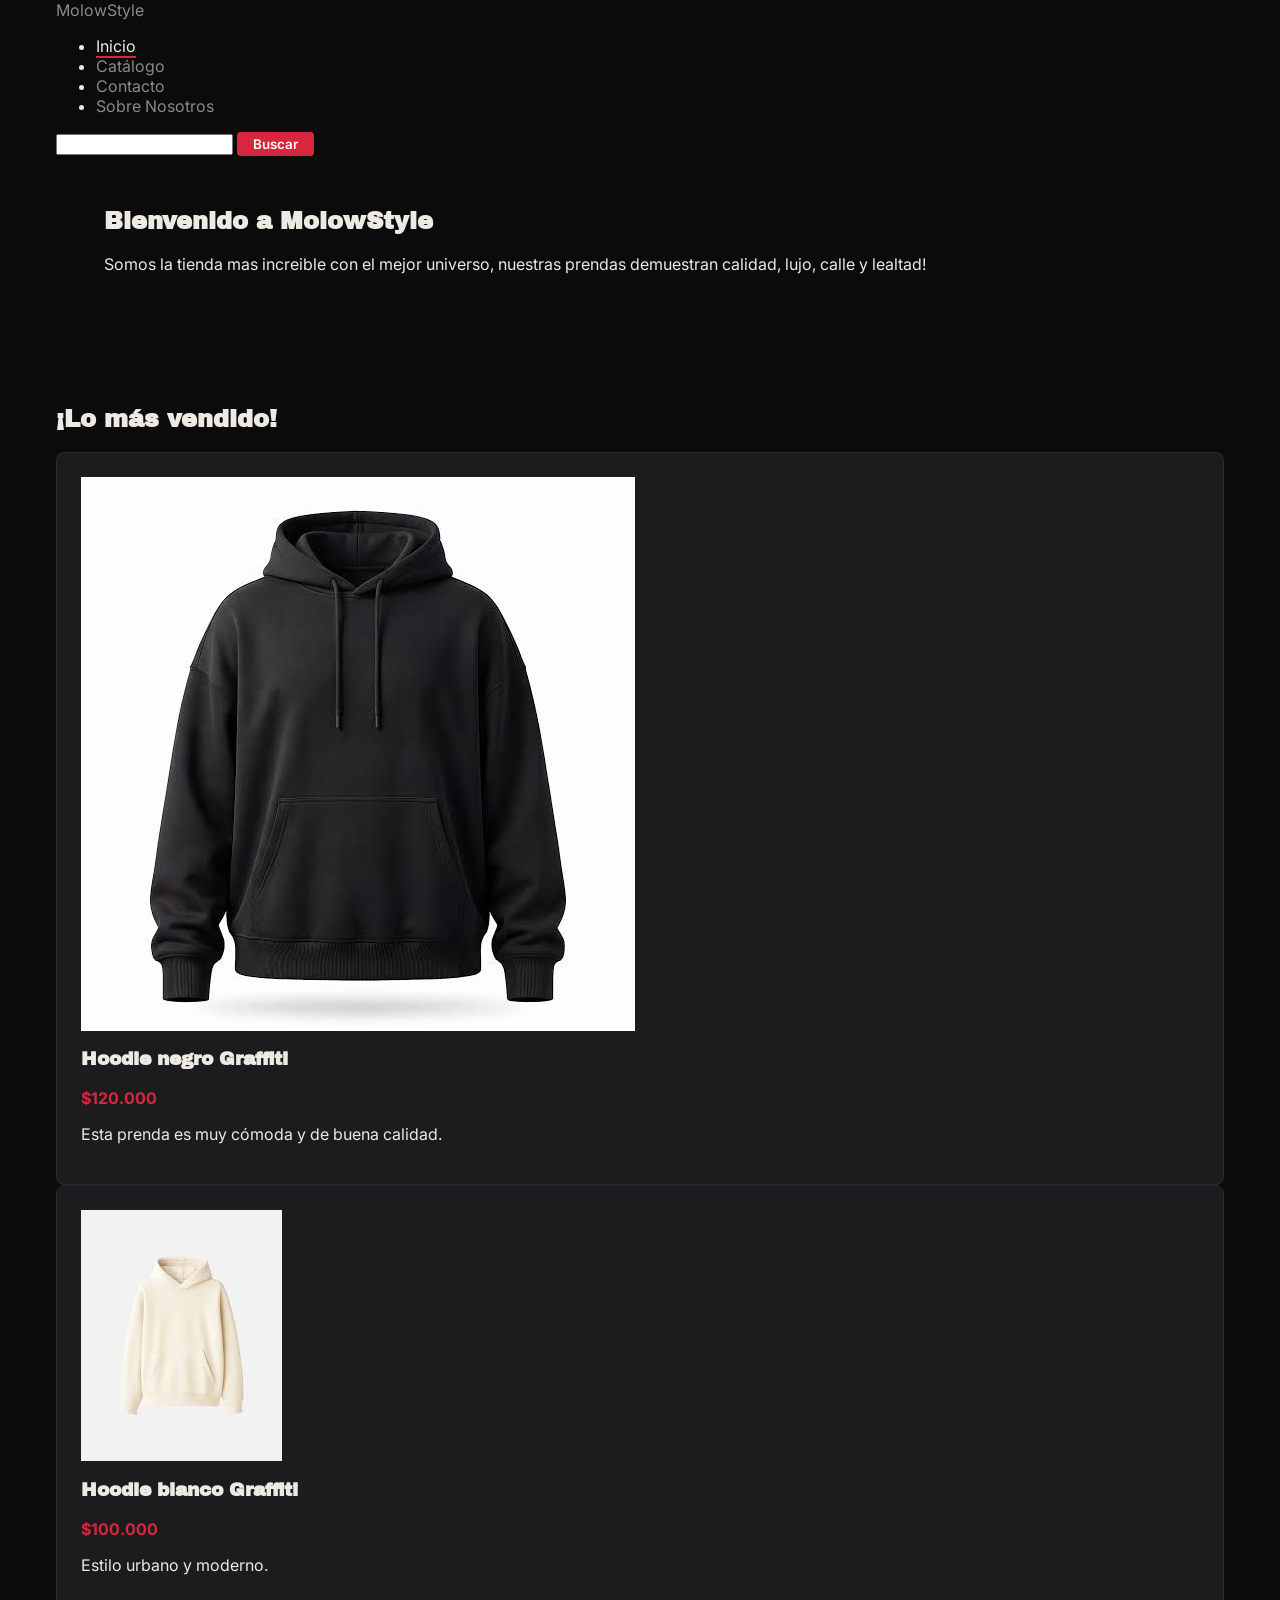
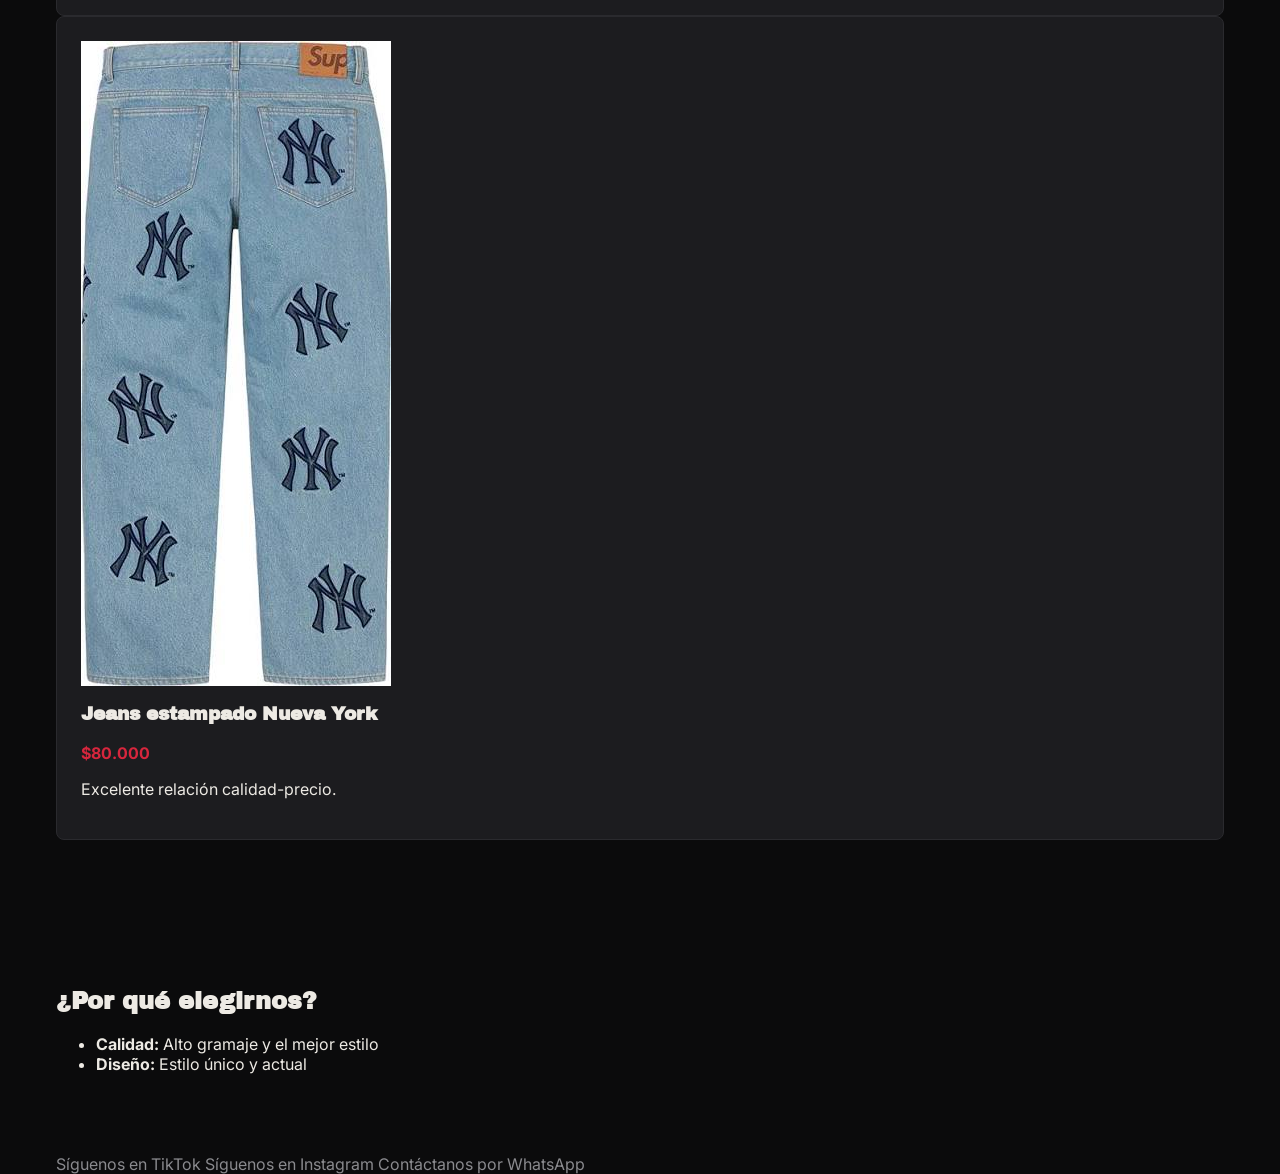
<file: index.html>
<!doctype html>
<html lang="es">
  <head>
    <meta charset="UTF-8" />
    <meta name="viewport" content="width=device-width, initial-scale=1.0" />
    <link rel="stylesheet" href="style.css" />
    <link rel="preconnect" href="https://fonts.googleapis.com" />
    <link rel="preconnect" href="https://fonts.gstatic.com" crossorigin />
    <link
      href="https://fonts.googleapis.com/css2?family=Archivo+Black&family=Inter:wght@400;600&family=JetBrains+Mono&display=swap"
      rel="stylesheet"
    />
    <meta
      name="description"
      content="La mejor tienda de ropa streetwear y urbana."
    />
    <title>MolowStyle - Streetwear y Ropa Urbana</title>
    <link rel="icon" href="img/molowstyle-icon.svg" type="image/svg" />
  </head>
  <body>
    <header>
      <div class="container">
        <a href="index.html" class="logo">MolowStyle</a>
        <nav>
          <ul>
            <li class="nav-item">
              <a href="index.html" aria-current="page">Inicio</a>
            </li>
            <li class="nav-item"><a href="catalogo.html">Catálogo</a></li>
            <li class="nav-item"><a href="contacto.html">Contacto</a></li>
            <li class="nav-item">
              <a href="sobre-nosotros.html">Sobre Nosotros</a>
            </li>
          </ul>
        </nav>
        <form
          class="busqueda"
          action="catalogo.html"
          method="get"
          role="search"
        >
          <label for="buscar-en-la-pagina"></label>
          <input type="search" id="buscar-en-la-pagina" name="buscar" />
          <button type="submit">Buscar</button>
        </form>
      </div>
    </header>

    <main>
      <section class="hero">
        <div class="container">
          <h1 class="bienvenida">Bienvenido a MolowStyle</h1>
          <p>
            Somos la tienda mas increible con el mejor universo, nuestras
            prendas demuestran <span>calidad, lujo, calle y lealtad!</span>
          </p>
        </div>
      </section>
      <section>
        <div class="container">
          <h2>¡Lo más vendido!</h2>
          <div class="products-grid">
            <article>
              <img
                src="img/images.jpeg"
                alt="Hoodie negro con estampado de graffiti"
              />
              <h3>Hoodie negro Graffiti</h3>
              <p class="item-price">$120.000</p>
              <p>Esta prenda es muy cómoda y de buena calidad.</p>
            </article>

            <article>
              <img
                src="img/hoddie-blanco.jpeg"
                alt="Hoodie blanco con estampado de graffiti"
              />
              <h3>Hoodie blanco Graffiti</h3>
              <p class="item-price">$100.000</p>
              <p>Estilo urbano y moderno.</p>
            </article>

            <article>
              <img
                src="img/jean-nueva-york.jpeg"
                alt="Jean estampado Nueva York"
              />
              <h3>Jeans estampado Nueva York</h3>
              <p class="item-price">$80.000</p>
              <p>Excelente relación calidad-precio.</p>
            </article>
          </div>
        </div>
      </section>

      <section>
        <div class="container">
          <h2>¿Por qué elegirnos?</h2>
          <ul>
            <li class="benefit-item">
              <strong>Calidad:</strong> Alto gramaje y el mejor estilo
            </li>
            <li class="benefit-item">
              <strong>Diseño:</strong> Estilo único y actual
            </li>
          </ul>
        </div>
      </section>
    </main>
    <footer>
      <div class="container">
        <a
          href="https://www.tiktok.com/@molowstyle/"
          class="btn-tiktok"
          target="_blank"
          rel="noopener noreferrer"
          >Síguenos en TikTok</a
        >
        <a
          href="https://www.instagram.com/molowstyle/"
          class="btn-instagram"
          target="_blank"
          rel="noopener noreferrer"
          >Síguenos en Instagram</a
        >
        <a
          href="https://wa.me/573053155888"
          class="btn-whatsapp"
          target="_blank"
          rel="noopener noreferrer"
          >Contáctanos por WhatsApp</a
        >
      </div>
    </footer>
  </body>
</html>
</file>
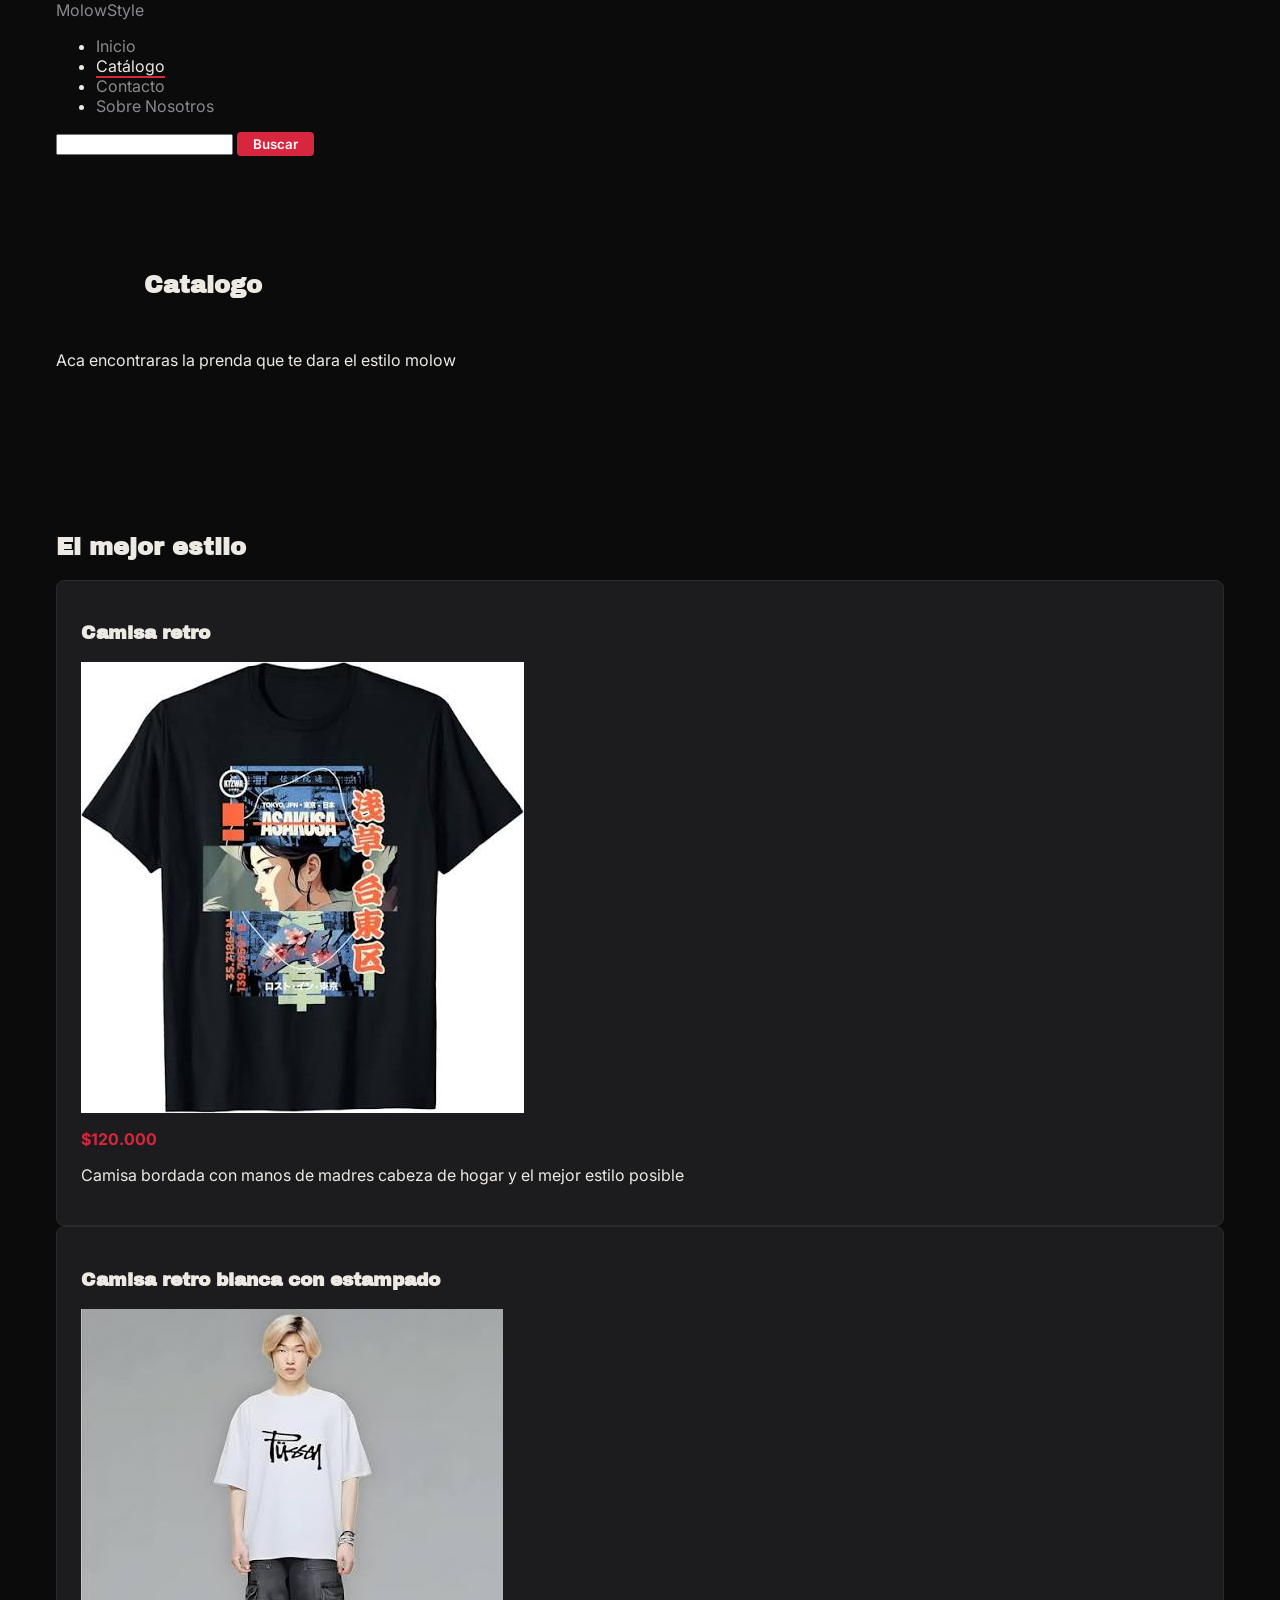
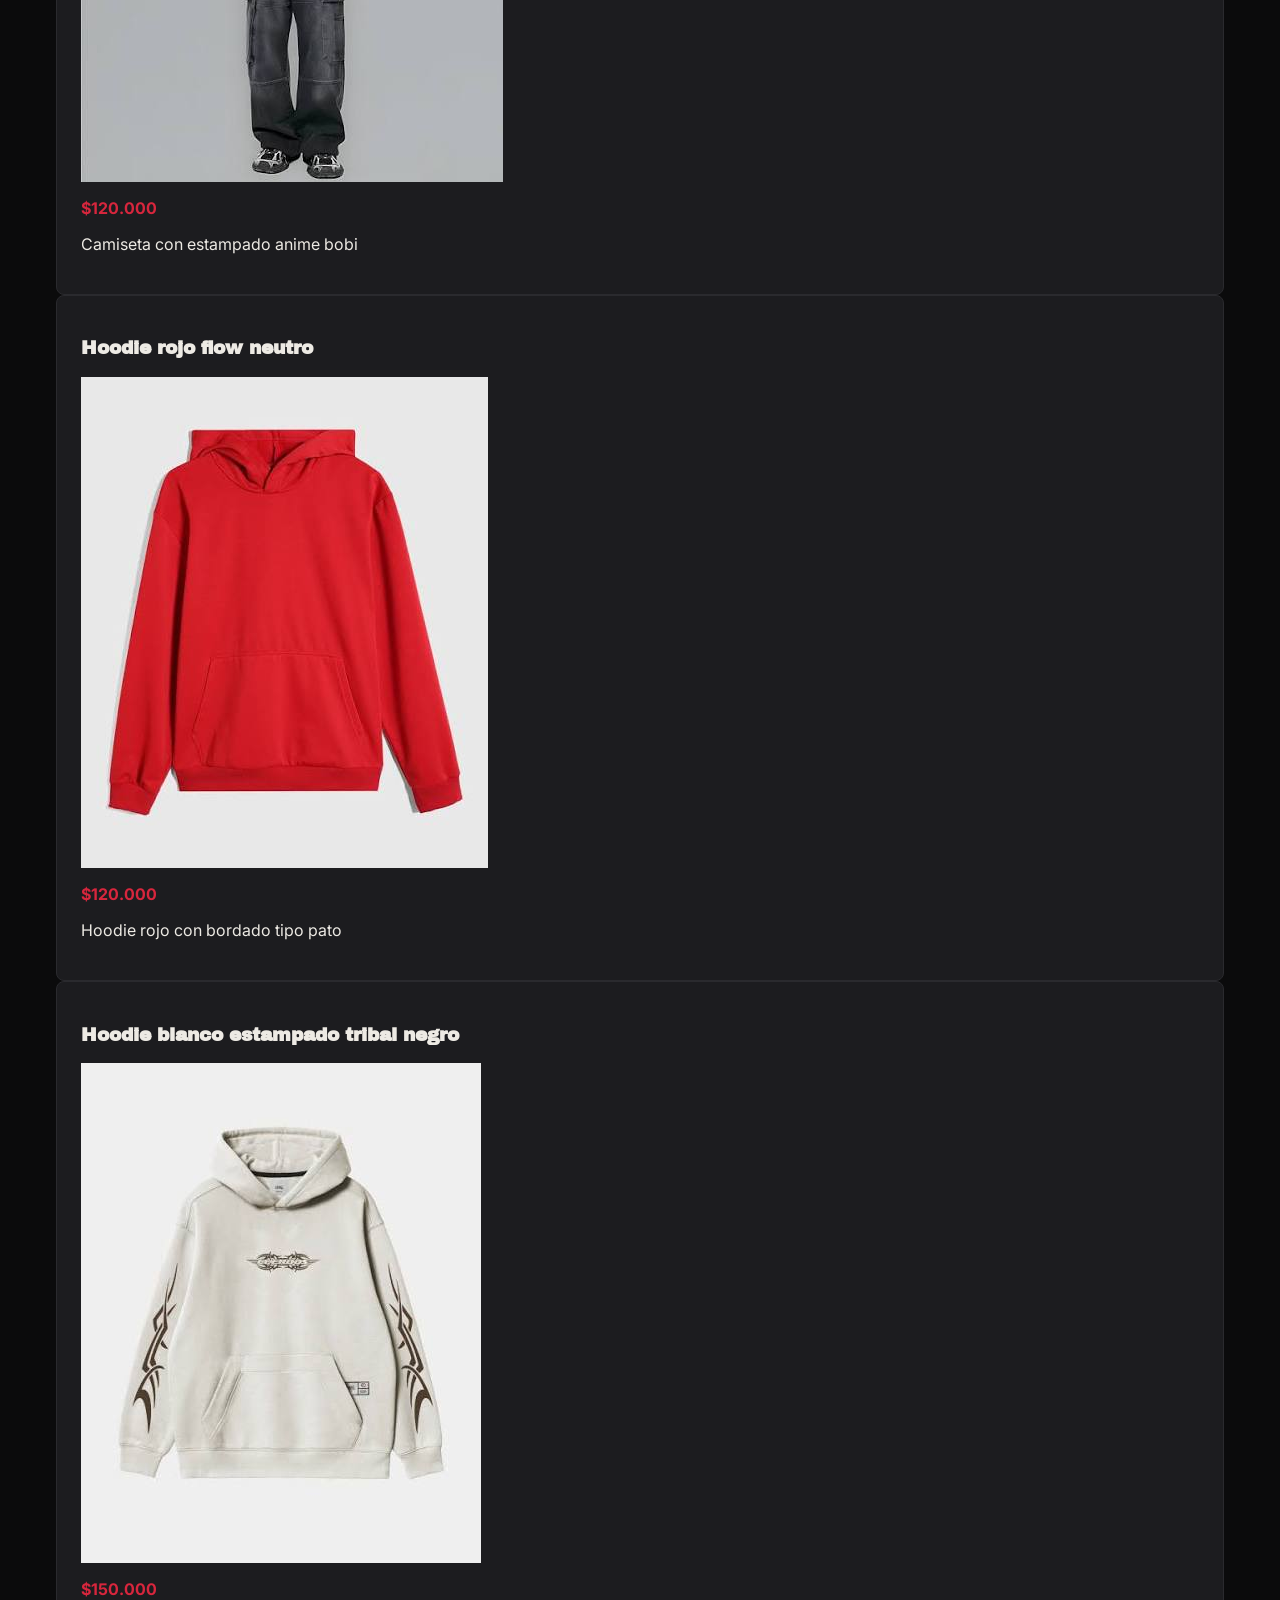
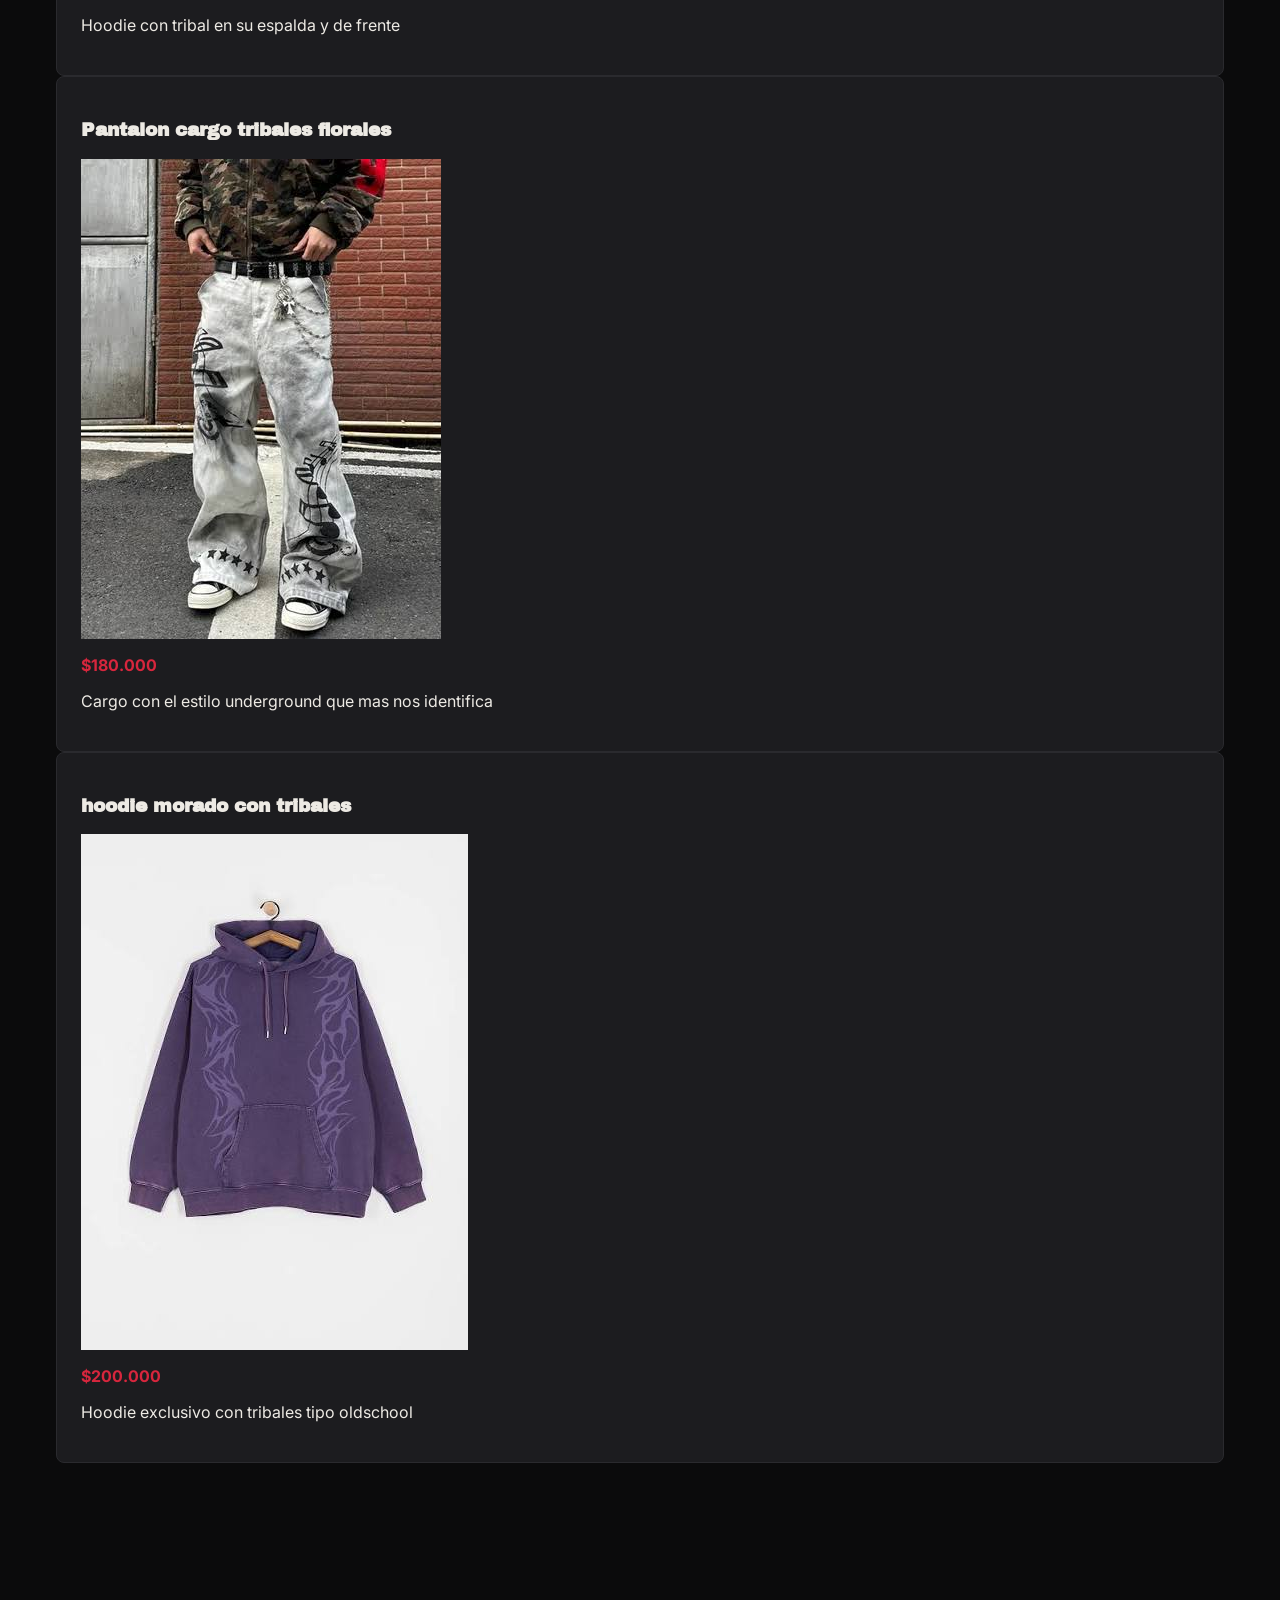
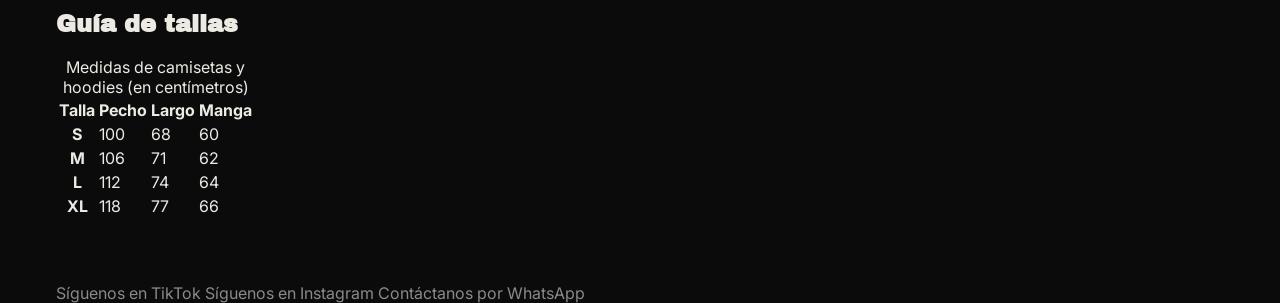
<file: catalogo.html>
<!doctype html>
<html lang="es">
  <head>
    <meta charset="UTF-8" />
    <meta name="viewport" content="width=device-width, initial-scale=1.0" />
    <link rel="stylesheet" href="style.css">
    <link rel="preconnect" href="https://fonts.googleapis.com" />
    <link rel="preconnect" href="https://fonts.gstatic.com" crossorigin />
    <link
      href="https://fonts.googleapis.com/css2?family=Archivo+Black&family=Inter:wght@400;600&family=JetBrains+Mono&display=swap"
      rel="stylesheet"
    />
    <meta
      name="description"
      content="Todas nuestras prendas hechas para ti y tu estilo, clase, elegancia y maldad!"
    />
    <title>Catalogo - MolowStyle</title>
    <link rel="icon" href="img/molowstyle-icon.svg" type="image/svg" />
  </head>
  <body>
    <header>
      <div class="container">
        <a href="index.html" class="logo">MolowStyle</a>
        <nav>
          <ul>
            <li class="nav-item">
              <a href="index.html">Inicio</a>
            </li>
            <li class="nav-item">
              <a href="catalogo.html" aria-current="page">Catálogo</a>
            </li>
            <li class="nav-item">
              <a href="contacto.html">Contacto</a>
            </li>
            <li class="nav-item">
              <a href="sobre-nosotros.html">Sobre Nosotros</a>
            </li>
          </ul>
        </nav>
        <form class="busqueda" method="get">
          <label for="buscar-en-la-pagina"></label>
          <input type="search" id="buscar-en-la-pagina" name="buscar" />
          <button type="submit">Buscar</button>
        </form>
      </div>
    </header>
    <main>
      <section>
        <div class="container">
          <h1 class="hero">Catalogo</h1>
          <p class="description-cat">
            Aca encontraras la prenda que te dara el estilo molow
          </p>
        </div>
      </section>
      <section>
        <div class="container">
          <h2>El mejor estilo</h2>
          <div class="products-grid">
            <article>
              <h3>Camisa retro</h3>
              <img
                src="img/retro-negra-animejpeg.jpeg"
                alt="camisa retro negra con estampado de anime"
              />
              <p class="item-price">$120.000</p>
              <p>
                Camisa bordada con manos de madres cabeza de hogar y el mejor
                estilo posible
              </p>
            </article>

            <article>
              <h3>Camisa retro blanca con estampado</h3>
              <img
                src="img/camisa-retro-blanca.jpeg"
                alt="camisa retro blanca con bordado"
              />
              <p class="item-price">$120.000</p>
              <p>Camiseta con estampado anime bobi</p>
            </article>

            <article>
              <h3>Hoodie rojo flow neutro</h3>
              <img
                src="img/hoodie-retro-rojo.jpeg"
                alt="Hoodie retro rojo con estambado blanco"
              />
              <p class="item-price">$120.000</p>
              <p>Hoodie rojo con bordado tipo pato</p>
            </article>

            <article>
              <h3>Hoodie blanco estampado tribal negro</h3>
              <img
                src="img/hoodie-blanco-tribal.jpeg"
                alt="Hoodie blanco con tribales negros estilo old"
              />
              <p class="item-price">$150.000</p>
              <p>Hoodie con tribal en su espalda y de frente</p>
            </article>

            <article>
              <h3>Pantalon cargo tribales florales</h3>
              <img
                src="img/pantalon-cargo-tribal.jpeg"
                alt="Cargo con tribales negros"
              />
              <p class="item-price">$180.000</p>
              <p>Cargo con el estilo underground que mas nos identifica</p>
            </article>

            <article>
              <h3>hoodie morado con tribales</h3>
              <img
                src="img/hoodie-morado-tribal.jpeg"
                alt="Hoodie morado con tribales negros"
              />
              <p class="item-price">$200.000</p>
              <p>Hoodie exclusivo con tribales tipo oldschool</p>
            </article>
          </div>
        </div>
      </section>
      <section>
        <div class="container">
          <h2>Guía de tallas</h2>
          <table>
            <caption>
              Medidas de camisetas y hoodies (en centímetros)
            </caption>
            <thead>
              <tr>
                <th scope="col">Talla</th>
                <th scope="col">Pecho</th>
                <th scope="col">Largo</th>
                <th scope="col">Manga</th>
              </tr>
            </thead>
            <tbody>
              <tr>
                <th scope="row">S</th>
                <td>100</td>
                <td>68</td>
                <td>60</td>
              </tr>
              <tr>
                <th scope="row">M</th>
                <td>106</td>
                <td>71</td>
                <td>62</td>
              </tr>
              <tr>
                <th scope="row">L</th>
                <td>112</td>
                <td>74</td>
                <td>64</td>
              </tr>
              <tr>
                <th scope="row">XL</th>
                <td>118</td>
                <td>77</td>
                <td>66</td>
              </tr>
            </tbody>
          </table>
        </div>
      </section>
    </main>
    <footer>
      <div class="container">
        <a
          href="https://www.tiktok.com/@molowstyle/"
          class="btn-tiktok"
          target="_blank"
          rel="noopener noreferrer"
          >Síguenos en TikTok</a
        >
        <a
          href="https://www.instagram.com/molowstyle/"
          class="btn-instagram"
          target="_blank"
          rel="noopener noreferrer"
          >Síguenos en Instagram</a
        >
        <a
          href="https://wa.me/573053155888"
          class="btn-whatsapp"
          target="_blank"
          rel="noopener noreferrer"
          >Contáctanos por WhatsApp</a
        >
      </div>
    </footer>
  </body>
</html>
</file>
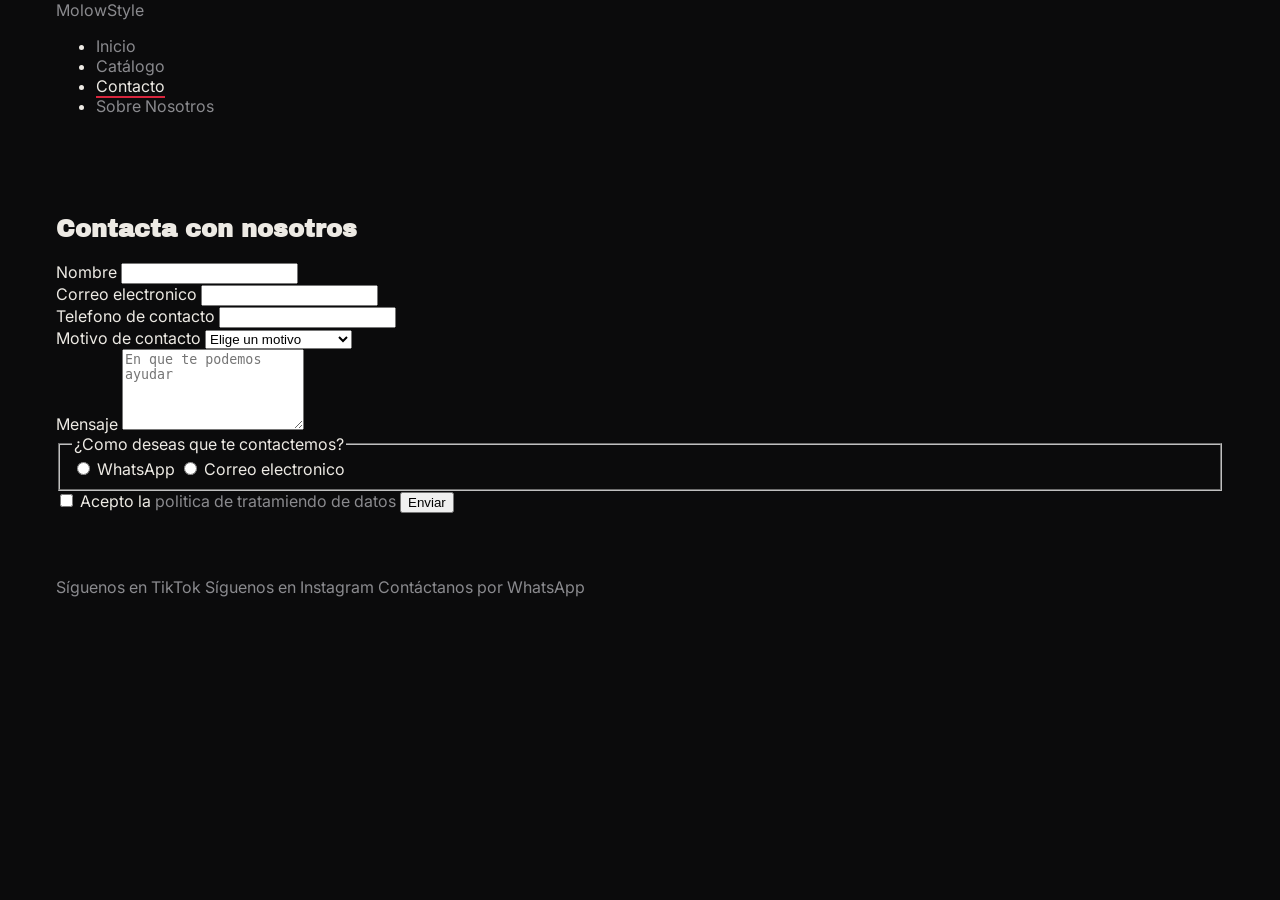
<file: contacto.html>
<!doctype html>
<html lang="es">
  <head>
    <meta charset="UTF-8" />
    <meta name="viewport" content="width=device-width, initial-scale=1.0" />
    <link rel="stylesheet" href="style.css">
    <link rel="preconnect" href="https://fonts.googleapis.com" />
    <link rel="preconnect" href="https://fonts.gstatic.com" crossorigin />
    <link
      href="https://fonts.googleapis.com/css2?family=Archivo+Black&family=Inter:wght@400;600&family=JetBrains+Mono&display=swap"
      rel="stylesheet"
    />
    <link rel="preconnect" href="https://fonts.gstatic.com" />
    <link
      rel="stylesheet"
      href="https://fonts.googleapis.com/css2?family=Archivo+Black&family=Inter:wght@400;500;600&family=JetBrains+Mono:wght@400;500&display=swap"
    />
    <link rel="stylesheet" href="style.css" />
    <meta
      name="description"
      content="Contacta con los mejores si tienes alguna duda"
    />
    <title>Contacto - MolowStyle</title>
    <link rel="icon" href="img/molowstyle-icon.svg" type="image/svg" />
  </head>

  <body>
    <header>
      <div class="container">
        <a href="index.html" class="logo">MolowStyle</a>
        <nav>
          <ul>
            <li class="nav-item">
              <a href="index.html">Inicio</a>
            </li>
            <li class="nav-item"><a href="catalogo.html">Catálogo</a></li>
            <li class="nav-item">
              <a href="contacto.html" aria-current="page">Contacto</a>
            </li>
            <li class="nav-item">
              <a href="sobre-nosotros.html">Sobre Nosotros</a>
            </li>
          </ul>
        </nav>
      </div>
    </header>
    <main>
      <section>
        <div class="container">
          <h1 class="contact">Contacta con nosotros</h1>
          <form action="/contact" method="post">
            <div class="form-group">
              <label for="nombre">Nombre </label>
              <input
                type="text"
                id="nombre"
                name="nombre"
                required
                minlength="3"
                maxlength="50"
              />
            </div>
            <div class="form-group">
              <label for="email">Correo electronico</label>
              <input type="email" id="email" name="email" required />
            </div>
            <div class="form-group">
              <label for="tel">Telefono de contacto</label>
              <input type="tel" id="tel" name="tel" pattern="[0-9]{10}" />
            </div>

            <div class="form-group">
              <label for="motivo">Motivo de contacto</label>
              <select id="motivo" name="motivo" required>
                <option value="">Elige un motivo</option>
                <option value="pedido">Pedido retrasado</option>
                <option value="idea">Idea de prenda</option>
                <option value="working">Trabaja con nosotros</option>
                <option value="otro">Otro</option>
              </select>
            </div>
            <div class="form-group">
              <label for="mensaje">Mensaje</label>
              <textarea
                id="mensaje"
                name="mensaje"
                rows="5"
                required
                minlength="10"
                maxlength="1000"
                placeholder="En que te podemos ayudar"
              ></textarea>
            </div>

            <fieldset>
              <legend>¿Como deseas que te contactemos?</legend>
              <input
                type="radio"
                id="por-whatsapp"
                name="contacto"
                value="whatsapp"
              />
              <label for="por-whatsapp">WhatsApp</label>
              <input
                type="radio"
                id="por-correo"
                name="contacto"
                value="correo"
              />
              <label for="por-correo">Correo electronico</label>
            </fieldset>
            <input
              type="checkbox"
              id="datos"
              name="tratamiento-de-datos"
              required
            />
            <label for="datos"
              >Acepto la
              <a href="privacidad.html" target="_blank"
                >politica de tratamiendo de datos</a
              >
            </label>
            <button type="submit">Enviar</button>
          </form>
        </div>
      </section>
    </main>
    <footer>
      <div class="container">
        <a
          href="https://www.tiktok.com/@molowstyle/"
          class="btn-tiktok"
          target="_blank"
          rel="noopener noreferrer"
          >Síguenos en TikTok</a
        >
        <a
          href="https://www.instagram.com/molowstyle/"
          class="btn-instagram"
          target="_blank"
          rel="noopener noreferrer"
          >Síguenos en Instagram</a
        >
        <a
          href="https://wa.me/573053155888"
          class="btn-whatsapp"
          target="_blank"
          rel="noopener noreferrer"
          >Contáctanos por WhatsApp</a
        >
      </div>
    </footer>
  </body>
</html>
</file>
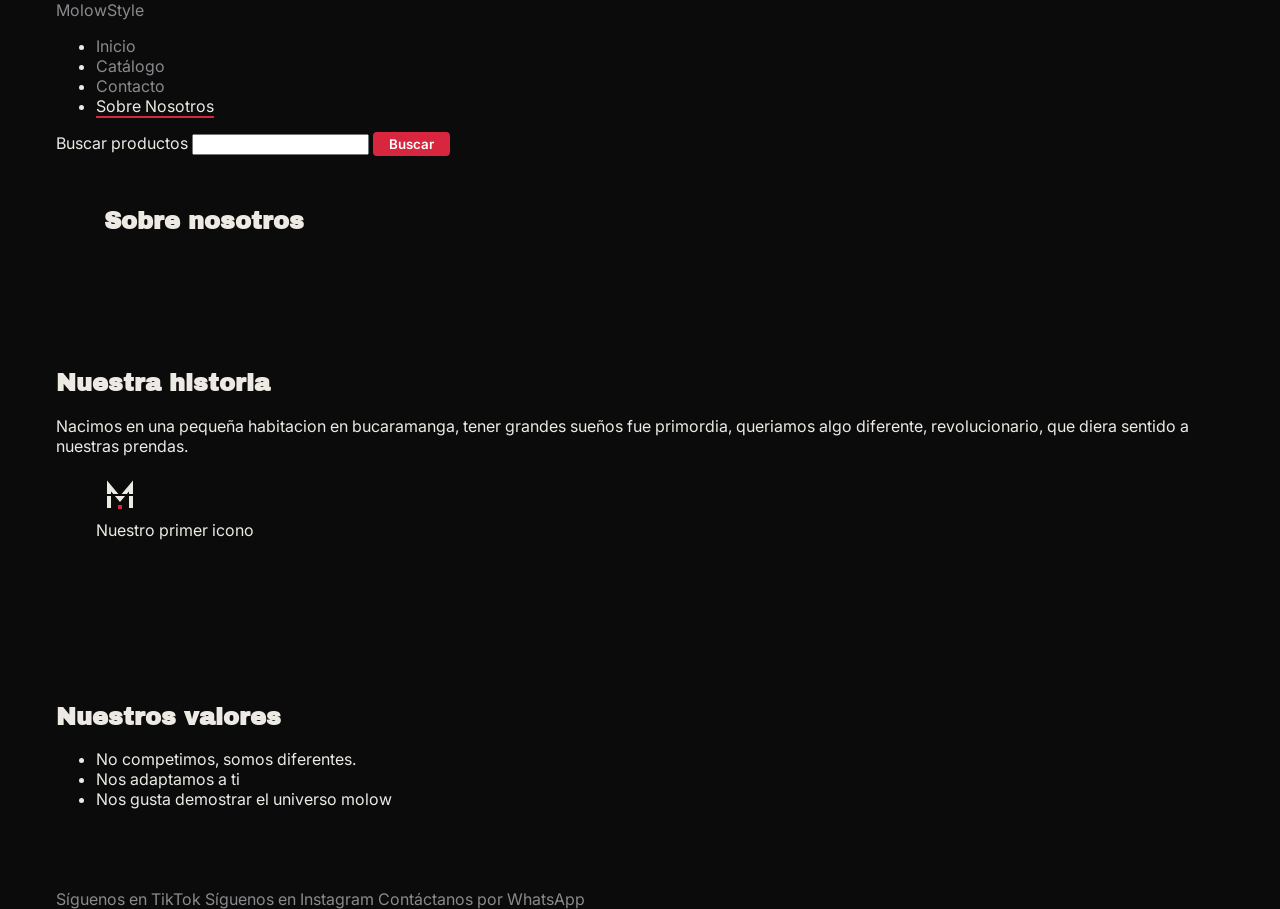
<file: sobre-nosotros.html>
<!doctype html>
<html lang="es">
  <head>
    <meta charset="UTF-8" />
    <meta name="viewport" content="width=device-width, initial-scale=1.0" />
    <link rel="stylesheet" href="style.css" />
    <link rel="preconnect" href="https://fonts.googleapis.com" />
    <link rel="preconnect" href="https://fonts.gstatic.com" />
    <link
      rel="stylesheet"
      href="https://fonts.googleapis.com/css2?family=Archivo+Black&family=Inter:wght@400;500;600&family=JetBrains+Mono:wght@400;500&display=swap"
    />
    <link rel="stylesheet" href="style.css" />
    <title>Sobre Nosotros - MolowStyle</title>
    <link rel="preconnect" href="https://fonts.googleapis.com" />
    <link rel="preconnect" href="https://fonts.gstatic.com" crossorigin />
    <link
      href="https://fonts.googleapis.com/css2?family=Archivo+Black&family=Inter:wght@400;600&family=JetBrains+Mono&display=swap"
      rel="stylesheet"
    />
    <meta
      name="description"
      content="Quienes somos, como empezamos y adonde queremos ir."
    />
    <link rel="icon" href="img/molowstyle-icon.svg" type="image/svg+xml" />
    <meta property="og:title" content="Sobre nosotros | MolowStyle" />
    <meta
      property="og:description"
      content="Conoce la historia detras de MolowStyle"
    />
    <meta
      property="og:image"
      content="https://milixlamara.github.io/molowstyle-web/img/portada.png"
    />
    <meta
      property="og:url"
      content="https://milixlamara.github.io/molowstyle-web/sobre-nosotros.html"
    />
    <meta property="og:type" content="website" />
    <meta property="og:site_name" content="MolowStyle" />
    <meta property="og:locale" content="es_CO" />
  </head>
  <body>
    <header>
      <div class="container">
        <a href="index.html" class="logo">MolowStyle</a>
        <nav>
          <ul>
            <li class="nav-item">
              <a href="index.html">Inicio</a>
            </li>
            <li class="nav-item"><a href="catalogo.html">Catálogo</a></li>
            <li class="nav-item"><a href="contacto.html">Contacto</a></li>
            <li class="nav-item">
              <a href="sobre-nosotros.html" aria-current="page"
                >Sobre Nosotros</a
              >
            </li>
          </ul>
        </nav>
        <form
          class="busqueda"
          action="catalogo.html"
          method="get"
          role="search"
        >
          <label for="buscar-en-la-pagina">Buscar productos</label>
          <input type="search" id="buscar-en-la-pagina" name="buscar" />
          <button type="submit">Buscar</button>
        </form>
      </div>
    </header>

    <main>
      <section class="hero">
        <div class="container">
          <h1>Sobre nosotros</h1>
        </div>
      </section>

      <section>
        <div class="container">
          <h2>Nuestra historia</h2>
          <p>
            Nacimos en una pequeña habitacion en bucaramanga, tener grandes
            sueños fue primordia, queriamos algo diferente, revolucionario, que
            diera sentido a nuestras prendas.
          </p>
          <figure>
            <img src="img/molowstyle-icon.svg" alt="Icono de MolowStyle" />
            <figcaption>Nuestro primer icono</figcaption>
          </figure>
        </div>
      </section>

      <section>
        <div class="container">
          <h2>Nuestros valores</h2>
          <ul>
            <li>No competimos, somos diferentes.</li>
            <li>Nos adaptamos a ti</li>
            <li>Nos gusta demostrar el universo molow</li>
          </ul>
        </div>
      </section>
    </main>

    <footer>
      <div class="container">
        <a
          href="https://www.tiktok.com/@molowstyle/"
          class="btn-tiktok"
          target="_blank"
          rel="noopener noreferrer"
          >Síguenos en TikTok</a
        >
        <a
          href="https://www.instagram.com/molowstyle/"
          class="btn-instagram"
          target="_blank"
          rel="noopener noreferrer"
          >Síguenos en Instagram</a
        >
        <a
          href="https://wa.me/573053155888"
          class="btn-whatsapp"
          target="_blank"
          rel="noopener noreferrer"
          >Contáctanos por WhatsApp</a
        >
      </div>
    </footer>
  </body>
</html>
</file>
<file: style.css>
:root {
  --color-fondo: #0b0b0c;
  --color-texto-logo: #edeae4;
  --color-texto-secundario: #8a8a8e;
  --color-diferencial: #d7263d;
  --color-tarjetas-menu: #1c1c1f;
  --fuente-titulos: "Archivo Black", system-ui, sans-serif;
  --fuente-principal: "Inter", system-ui, sans-serif;
  --fuente-detalles: "JetBrains Mono", ui-monospace, monospace;
}

*,
*::before,
*::after {
  box-sizing: border-box;
}

img {
  max-width: 100%;
  display: block;
}


body {
  background-color: var(--color-fondo);
  color: var(--color-texto-logo);
  margin: 0;
  font-family: var(--fuente-principal);
}

a {
  color: var(--color-texto-secundario);
  text-decoration: none;
}

.item-price {
  color: var(--color-diferencial);
  font-weight: bold;
}

.container {
  max-width: 1200px;
  margin: 0 auto;
  padding-left: 1rem;
  padding-right: 1rem;
}

h1, h2, h3 {
  font-family: var(--fuente-titulos);
}


.nav-item a[aria-current="page"] {
  color: var(--color-texto-logo);
  border-bottom: 2px solid var(--color-diferencial);
}



section {
  padding: 4rem 0;
}

.hero {
  padding: 2rem 5.5rem;
}

.products-grid article {
  background-color: var(--color-tarjetas-menu);
  padding: 1.5rem;
  border: 1px solid #2a2a2e;
  border-radius: 8px;
}

.busqueda button {
  border: none;
  background-color: var(--color-diferencial);
  color: #ffffff;
  border-radius: 4px;
  cursor: pointer;
  padding: 0.25rem 1rem;
  font-family: inherit;
  font-weight: 600;
}

.busqueda button:hover {
  background-color: #b81f33;
}
</file>
